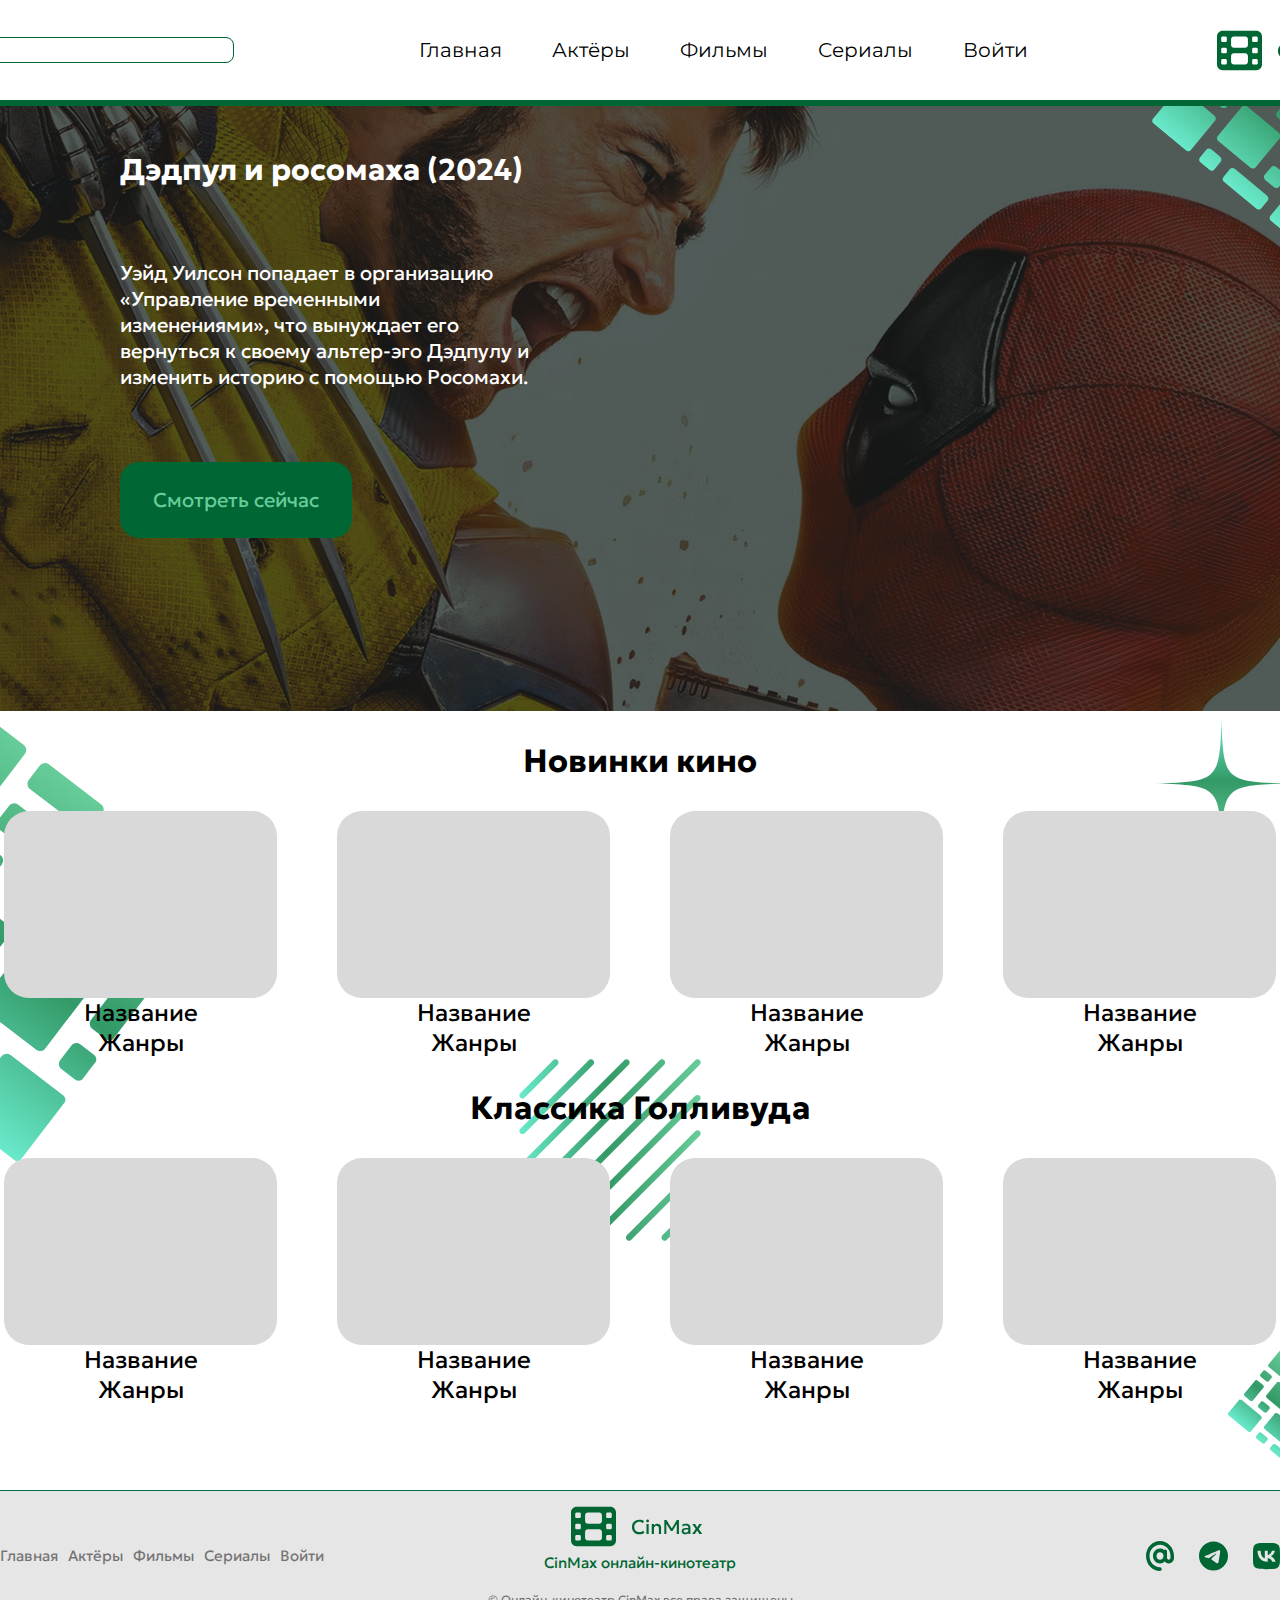
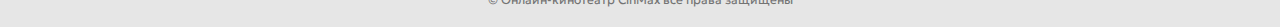
<file: index.html>
<!DOCTYPE html>
<html lang="en">
<head>
    <meta charset="UTF-8">
    <title>Title</title>
    <link rel="stylesheet" href="css/style.css">
</head>
<body>
<img src="images/index/2.svg" class="background2">
<img src="images/index/3.svg" class="background4">
<img src="images/kvadrat.svg" class="background3">
<img src="images/index/4.svg" class="background5">
<header>
    <div class="search">
        <img src="images/search.svg">
        <input class="searchinput">
    </div>
    <div class="pages">
        <a href="#">Главная</a>
        <a href="pages/akteri.html">Актёры</a>
        <a href="pages/filmi.html">Фильмы</a>
        <a href="pages/seriali.html">Сериалы</a>
        <a href="pages/voyti.html">Войти</a>
    </div>
    <img src="images/logo.svg">
</header>
<main>
    <div class="promoblock">
        <img src="images/index/1.svg" class="background1">
        <div class="arrows">
            <img src="images/arrowleft.svg" class="arrow">
            <img src="images/arrowright.svg" class="arrow">
        </div>
        <div class="promocards">
            <div class="promocard promocard1">
                <div class="promocardtext">
                    <h1>Дэдпул и росомаха (2024)</h1>
                    <p>Уэйд Уилсон попадает в организацию «Управление временными изменениями», что вынуждает его вернуться к своему альтер-эго Дэдпулу и изменить историю с помощью Росомахи.</p>
                </div>
                <div class="promocardbuttons">
                    <button class="button1">Смотреть сейчас</button>
                </div>
            </div>
            <div class="promocard promocard2">
                <div class="promocardtext">
                    <h1>Дэдпул и росомаха (2024)</h1>
                    <p>Уэйд Уилсон попаFDFDSFSFSDFSDдает в организацию «Управление временными изменениями», что вынуждает его вернуться к своему альтер-эго Дэдпулу и изменить историю с помощью Росомахи.</p>
                </div>
                <div class="promocardbuttons">
                    <button class="button1">Смотреть сейчас</button>
                </div>
            </div>
        </div>

    </div>

    <div class="novinki">
        <h1>Новинки кино</h1>
        <div class="wrapperarrows">
            <img src="images/arrow.svg" style="rotate: 180deg" class="arrow1">
            <img src="images/arrow.svg" class="arrow1">
        </div>
        <div class="wrapper" id="wrapper1">
            <div class="wrapperpage">
                <div class="card card1">
                    <div class="cardimage">

                    </div>
                    <p>Название</p>
                    <p>Жанры</p>
                </div>
                <div class="card card1">
                    <div class="cardimage">

                    </div>
                    <p>Название</p>
                    <p>Жанры</p>
                </div>
                <div class="card card1">
                    <div class="cardimage">

                    </div>
                    <p>Название</p>
                    <p>Жанры</p>
                </div>
                <div class="card card1">
                    <div class="cardimage">

                    </div>
                    <p>Название</p>
                    <p>Жанры</p>
                </div>
            </div>
            <div class="wrapperpage">
                <div class="card card1">
                    <div class="cardimage">

                    </div>
                    <p>Название</p>
                    <p>Жанры</p>
                </div>
                <div class="card card1">
                    <div class="cardimage">

                    </div>
                    <p>Название</p>
                    <p>Жанры</p>
                </div>
                <div class="card card1">
                    <div class="cardimage">

                    </div>
                    <p>Название</p>
                    <p>Жанры</p>
                </div>
                <div class="card card1">
                    <div class="cardimage">

                    </div>
                    <p>Название</p>
                    <p>Жанры</p>
                </div>
            </div>
        </div>
    </div>

    <div class="classica">
        <h1>Классика Голливуда</h1>
        <div class="wrapperarrows">
            <img src="images/arrow.svg" style="rotate: 180deg" class="arrow2">
            <img src="images/arrow.svg" class="arrow2">
        </div>
        <div class="wrapper" id="wrapper2">
            <div class="wrapperpage">
                <div class="card card2">
                    <div class="cardimage">

                    </div>
                    <p>Название</p>
                    <p>Жанры</p>
                </div>
                <div class="card card2">
                    <div class="cardimage">

                    </div>
                    <p>Название</p>
                    <p>Жанры</p>
                </div>
                <div class="card card2">
                    <div class="cardimage">

                    </div>
                    <p>Название</p>
                    <p>Жанры</p>
                </div>
                <div class="card card2">
                    <div class="cardimage">

                    </div>
                    <p>Название</p>
                    <p>Жанры</p>
                </div>
            </div>
            <div class="wrapperpage">
                <div class="card card2">
                    <div class="cardimage">

                    </div>
                    <p>Название</p>
                    <p>Жанры</p>
                </div>
                <div class="card card2">
                    <div class="cardimage">

                    </div>
                    <p>Название</p>
                    <p>Жанры</p>
                </div>
                <div class="card card2">
                    <div class="cardimage">

                    </div>
                    <p>Название</p>
                    <p>Жанры</p>
                </div>
                <div class="card card2">
                    <div class="cardimage">

                    </div>
                    <p>Название</p>
                    <p>Жанры</p>
                </div>
            </div>
        </div>
    </div>
</main>

<footer>
    <div class="footerpages">
        <a>Главная</a>
        <a>Актёры</a>
        <a>Фильмы</a>
        <a>Сериалы</a>
        <a>Войти</a>
    </div>
    <div class="logoandcopyright">
        <img src="images/logo.svg">
        <p class="cinmax">CinMax онлайн-кинотеатр</p>
        <p>© Онлайн-кинотеатр CinMax все права защищены</p>
    </div>
    <div class="socials">
        <img src="images/mail.svg">
        <img src="images/tg.svg">
        <img src="images/vk.svg">
    </div>
</footer>
</body>
<script src="scripts/slider.js"></script>
<script src="scripts/slider2.js"></script>

</html>
</file>
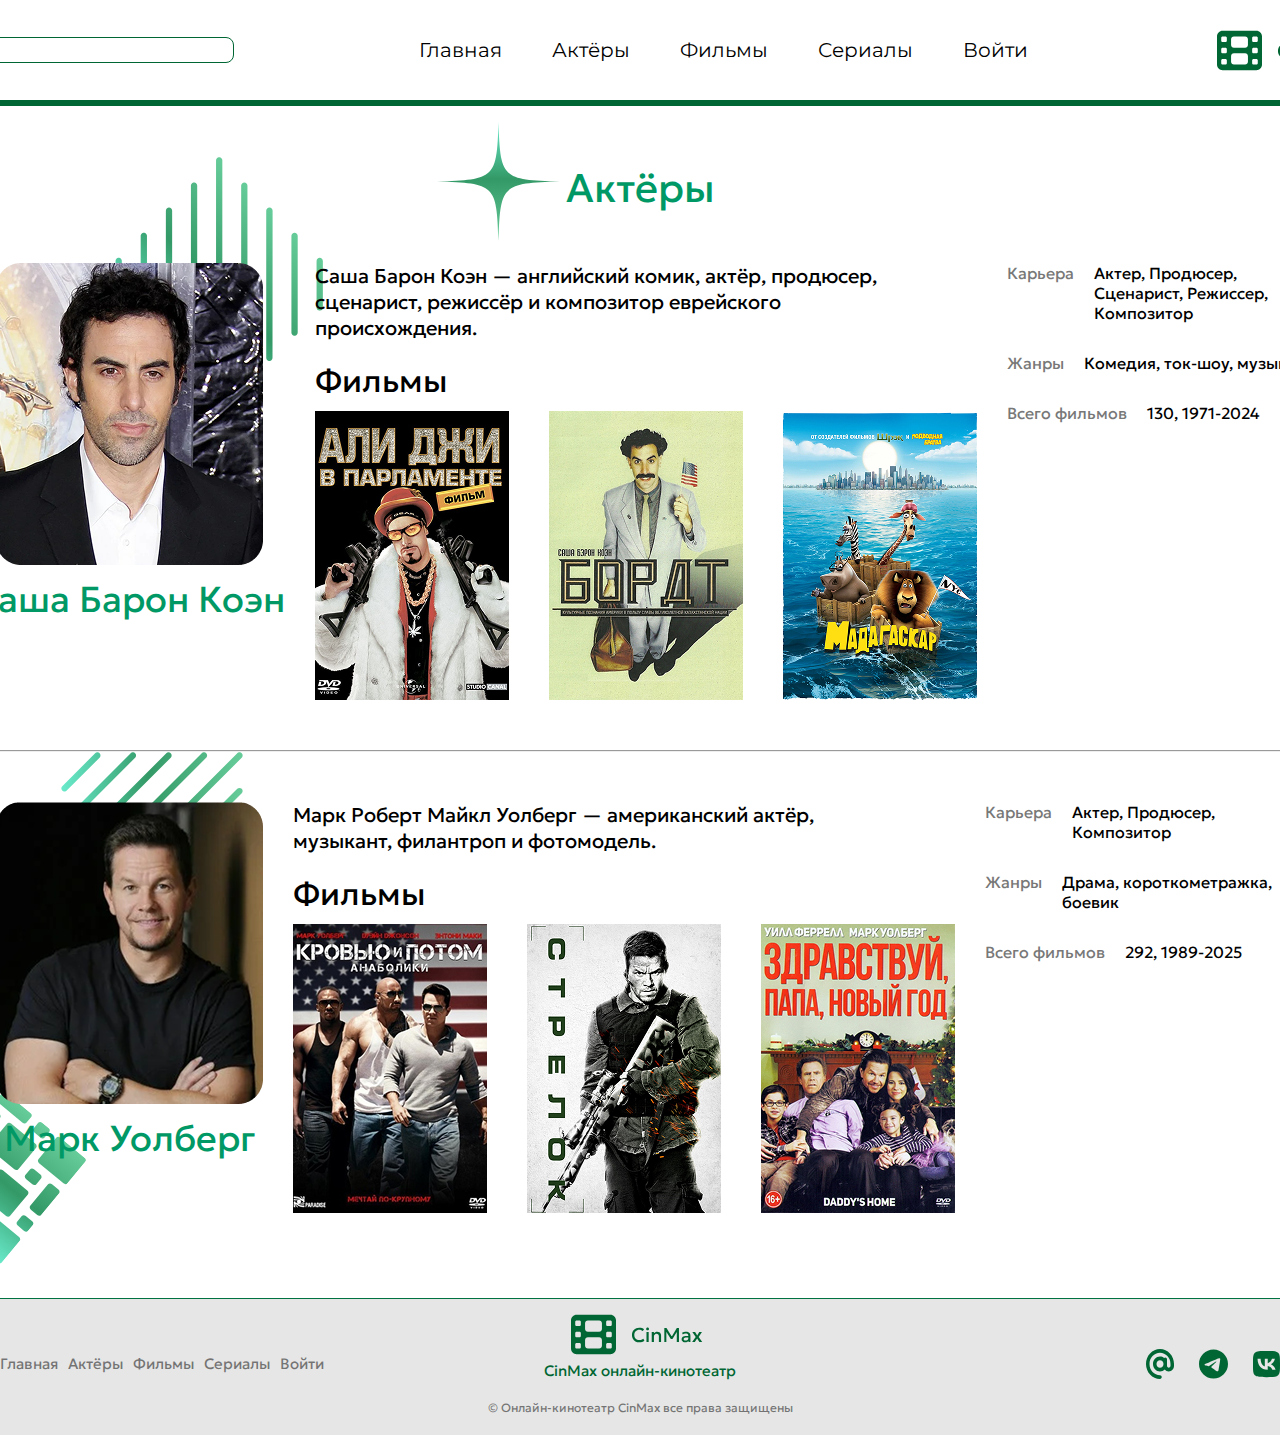
<file: pages/akteri.html>
<!DOCTYPE html>
<html lang="en">
<head>
    <meta charset="UTF-8">
    <title>Title</title>
    <link rel="stylesheet" href="../css/style.css">
</head>
<body>
<img src="../images/akteri/1.svg" class="background11">
<img src="../images/akteri/2.svg" class="background12">
<img src="../images/akteri/3.svg" class="background13">
<img src="../images/kvadrat.svg" class="background14">
<header>
    <div class="search">
        <img src="../images/search.svg">
        <input class="searchinput">
    </div>
    <div class="pages">
        <a href="../index.html">Главная</a>
        <a href="akteri.html">Актёры</a>
        <a href="filmi.html">Фильмы</a>
        <a href="seriali.html">Сериалы</a>
        <a href="voyti.html">Войти</a>
    </div>
    <img src="../images/logo.svg">
</header>
<main>
    <div class="aktericontainer">
        <h1 class=serialih1>Актёры</h1>
        <div class="akter">
            <div class="name">
                <img src="../images/akter1.png">
                <p>Саша Барон Коэн</p>
            </div>
            <div class="infa">
                <p>Саша Барон Коэн — английский комик, актёр, продюсер, сценарист, режиссёр и композитор еврейского происхождения.</p>
                <div class="filmi">
                    <p>Фильмы</p>
                    <div class="filmicontainer">
                        <img src="../images/film1.png">
                        <img src="../images/film2.png">
                        <img src="../images/film3.png">
                    </div>
                </div>
            </div>
            <div class="drugayainfa">
                <div class="miniinfa">
                    <h3>Карьера</h3>
                    <p>Актер, Продюсер, Сценарист, Режиссер, Композитор</p>
                </div>
                <div class="miniinfa">
                    <h3>Жанры</h3>
                    <p>Комедия, ток-шоу, музыка</p>
                </div>
                <div class="miniinfa">
                    <h3>Всего фильмов</h3>
                    <p>130, 1971-2024</p>
                </div>
            </div>
        </div>
        <hr>
        <div class="akter">
            <div class="name">
                <img src="../images/akter2.png">
                <p>Марк Уолберг</p>
            </div>
            <div class="infa">
                <p>Марк Роберт Майкл Уолберг — американский актёр, музыкант, филантроп и фотомодель.</p>
                <div class="filmi">
                    <p>Фильмы</p>
                    <div class="filmicontainer">
                        <img src="../images/film4.png">
                        <img src="../images/film5.png">
                        <img src="../images/film6.png">
                    </div>
                </div>
            </div>
            <div class="drugayainfa">
                <div class="miniinfa">
                    <h3>Карьера</h3>
                    <p>Актер, Продюсер, Композитор</p>
                </div>
                <div class="miniinfa">
                    <h3>Жанры</h3>
                    <p>Драма, короткометражка, боевик</p>
                </div>
                <div class="miniinfa">
                    <h3>Всего фильмов</h3>
                    <p>292, 1989-2025</p>
                </div>
            </div>
        </div>
    </div>
</main>
<footer>
    <div class="footerpages">
        <a>Главная</a>
        <a>Актёры</a>
        <a>Фильмы</a>
        <a>Сериалы</a>
        <a>Войти</a>
    </div>
    <div class="logoandcopyright">
        <img src="../images/logo.svg">
        <p class="cinmax">CinMax онлайн-кинотеатр</p>
        <p>© Онлайн-кинотеатр CinMax все права защищены</p>
    </div>
    <div class="socials">
        <img src="../images/mail.svg">
        <img src="../images/tg.svg">
        <img src="../images/vk.svg">
    </div>
</footer>
</body>
</html>
</file>
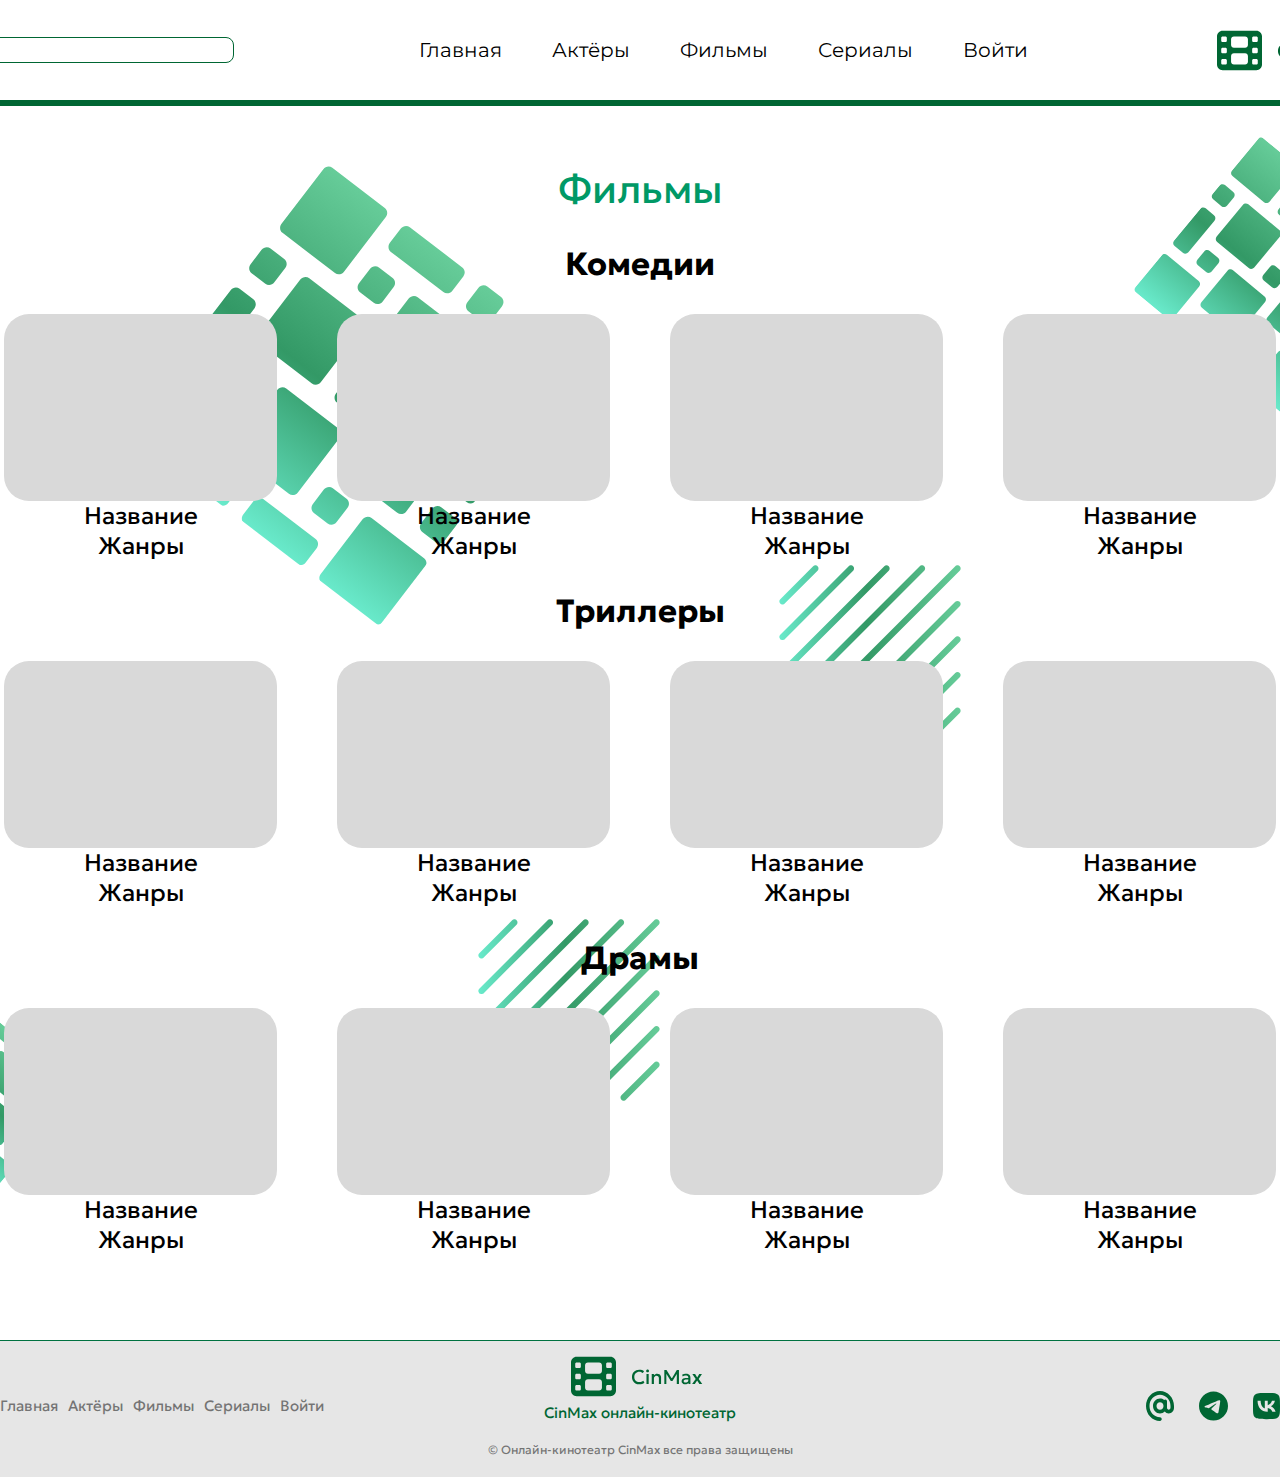
<file: pages/filmi.html>
<!DOCTYPE html>
<html lang="ru">
<head>
    <meta charset="UTF-8">
    <title>Title</title>
    <link rel="stylesheet" href="../css/style.css">
</head>
<body>
<img src="../images/sif/1.svg" class="background6">
<img src="../images/sif/2.svg" class="background7">
<img src="../images/sif/3.svg" class="background8">
<img src="../images/kvadrat.svg" class="background9">
<img src="../images/kvadrat.svg" class="background10">
<header>
    <div class="search">
        <img src="../images/search.svg">
        <input class="searchinput">
    </div>
    <div class="pages">
        <a href="../index.html">Главная</a>
        <a href="akteri.html">Актёры</a>
        <a href="filmi.html">Фильмы</a>
        <a href="seriali.html">Сериалы</a>
        <a href="voyti.html">Войти</a>
    </div>
    <img src="../images/logo.svg">
</header>
<main>
    <div class="serialicontainer">
        <h1 class="serialih1">Фильмы</h1>
        <div class="seriali">
            <h1>Комедии</h1>
            <div class="wrapperarrows">
                <img src="../images/arrow.svg" style="rotate: 180deg" class="arrow1">
                <img src="../images/arrow.svg" class="arrow1">
            </div>
            <div class="wrapper" id="wrapper1">
                <div class="wrapperpage">
                    <div class="card card1">
                        <div class="cardimage">

                        </div>
                        <p>Название</p>
                        <p>Жанры</p>
                    </div>
                    <div class="card card1">
                        <div class="cardimage">

                        </div>
                        <p>Название</p>
                        <p>Жанры</p>
                    </div>
                    <div class="card card1">
                        <div class="cardimage">

                        </div>
                        <p>Название</p>
                        <p>Жанры</p>
                    </div>
                    <div class="card card1">
                        <div class="cardimage">

                        </div>
                        <p>Название</p>
                        <p>Жанры</p>
                    </div>
                </div>
                <div class="wrapperpage">
                    <div class="card card1">
                        <div class="cardimage">

                        </div>
                        <p>Название</p>
                        <p>Жанры</p>
                    </div>
                    <div class="card card1">
                        <div class="cardimage">

                        </div>
                        <p>Название</p>
                        <p>Жанры</p>
                    </div>
                    <div class="card card1">
                        <div class="cardimage">

                        </div>
                        <p>Название</p>
                        <p>Жанры</p>
                    </div>
                    <div class="card card1">
                        <div class="cardimage">

                        </div>
                        <p>Название</p>
                        <p>Жанры</p>
                    </div>
                </div>
            </div>
        </div>
        <div class="seriali">
            <h1>Триллеры</h1>
            <div class="wrapperarrows">
                <img src="../images/arrow.svg" style="rotate: 180deg" class="arrow2">
                <img src="../images/arrow.svg" class="arrow2">
            </div>
            <div class="wrapper" id="wrapper2">
                <div class="wrapperpage">
                    <div class="card card2">
                        <div class="cardimage">

                        </div>
                        <p>Название</p>
                        <p>Жанры</p>
                    </div>
                    <div class="card card2">
                        <div class="cardimage">

                        </div>
                        <p>Название</p>
                        <p>Жанры</p>
                    </div>
                    <div class="card card2">
                        <div class="cardimage">

                        </div>
                        <p>Название</p>
                        <p>Жанры</p>
                    </div>
                    <div class="card card2">
                        <div class="cardimage">

                        </div>
                        <p>Название</p>
                        <p>Жанры</p>
                    </div>
                </div>
                <div class="wrapperpage">
                    <div class="card card2">
                        <div class="cardimage">

                        </div>
                        <p>Название</p>
                        <p>Жанры</p>
                    </div>
                    <div class="card card2">
                        <div class="cardimage">

                        </div>
                        <p>Название</p>
                        <p>Жанры</p>
                    </div>
                    <div class="card card2">
                        <div class="cardimage">

                        </div>
                        <p>Название</p>
                        <p>Жанры</p>
                    </div>
                    <div class="card card2">
                        <div class="cardimage">

                        </div>
                        <p>Название</p>
                        <p>Жанры</p>
                    </div>
                </div>
            </div>
        </div>
        <div class="seriali">
            <h1>Драмы</h1>
            <div class="wrapperarrows">
                <img src="../images/arrow.svg" style="rotate: 180deg" class="arrow3">
                <img src="../images/arrow.svg" class="arrow3">
            </div>
            <div class="wrapper" id="wrapper3">
                <div class="wrapperpage">
                    <div class="card card3">
                        <div class="cardimage">

                        </div>
                        <p>Название</p>
                        <p>Жанры</p>
                    </div>
                    <div class="card card3">
                        <div class="cardimage">

                        </div>
                        <p>Название</p>
                        <p>Жанры</p>
                    </div>
                    <div class="card card3">
                        <div class="cardimage">

                        </div>
                        <p>Название</p>
                        <p>Жанры</p>
                    </div>
                    <div class="card card3">
                        <div class="cardimage">

                        </div>
                        <p>Название</p>
                        <p>Жанры</p>
                    </div>
                </div>
                <div class="wrapperpage">
                    <div class="card card3">
                        <div class="cardimage">

                        </div>
                        <p>Название</p>
                        <p>Жанры</p>
                    </div>
                    <div class="card card3">
                        <div class="cardimage">

                        </div>
                        <p>Название</p>
                        <p>Жанры</p>
                    </div>
                    <div class="card card3">
                        <div class="cardimage">

                        </div>
                        <p>Название</p>
                        <p>Жанры</p>
                    </div>
                    <div class="card card3">
                        <div class="cardimage">

                        </div>
                        <p>Название</p>
                        <p>Жанры</p>
                    </div>
                </div>
            </div>
        </div>
    </div>
</main>
<footer>
    <div class="footerpages">
        <a>Главная</a>
        <a>Актёры</a>
        <a>Фильмы</a>
        <a>Сериалы</a>
        <a>Войти</a>
    </div>
    <div class="logoandcopyright">
        <img src="../images/logo.svg">
        <p class="cinmax">CinMax онлайн-кинотеатр</p>
        <p>© Онлайн-кинотеатр CinMax все права защищены</p>
    </div>
    <div class="socials">
        <img src="../images/mail.svg">
        <img src="../images/tg.svg">
        <img src="../images/vk.svg">
    </div>
</footer>
</body>
<script src="../scripts/slider2.js"></script>
</html>
</file>
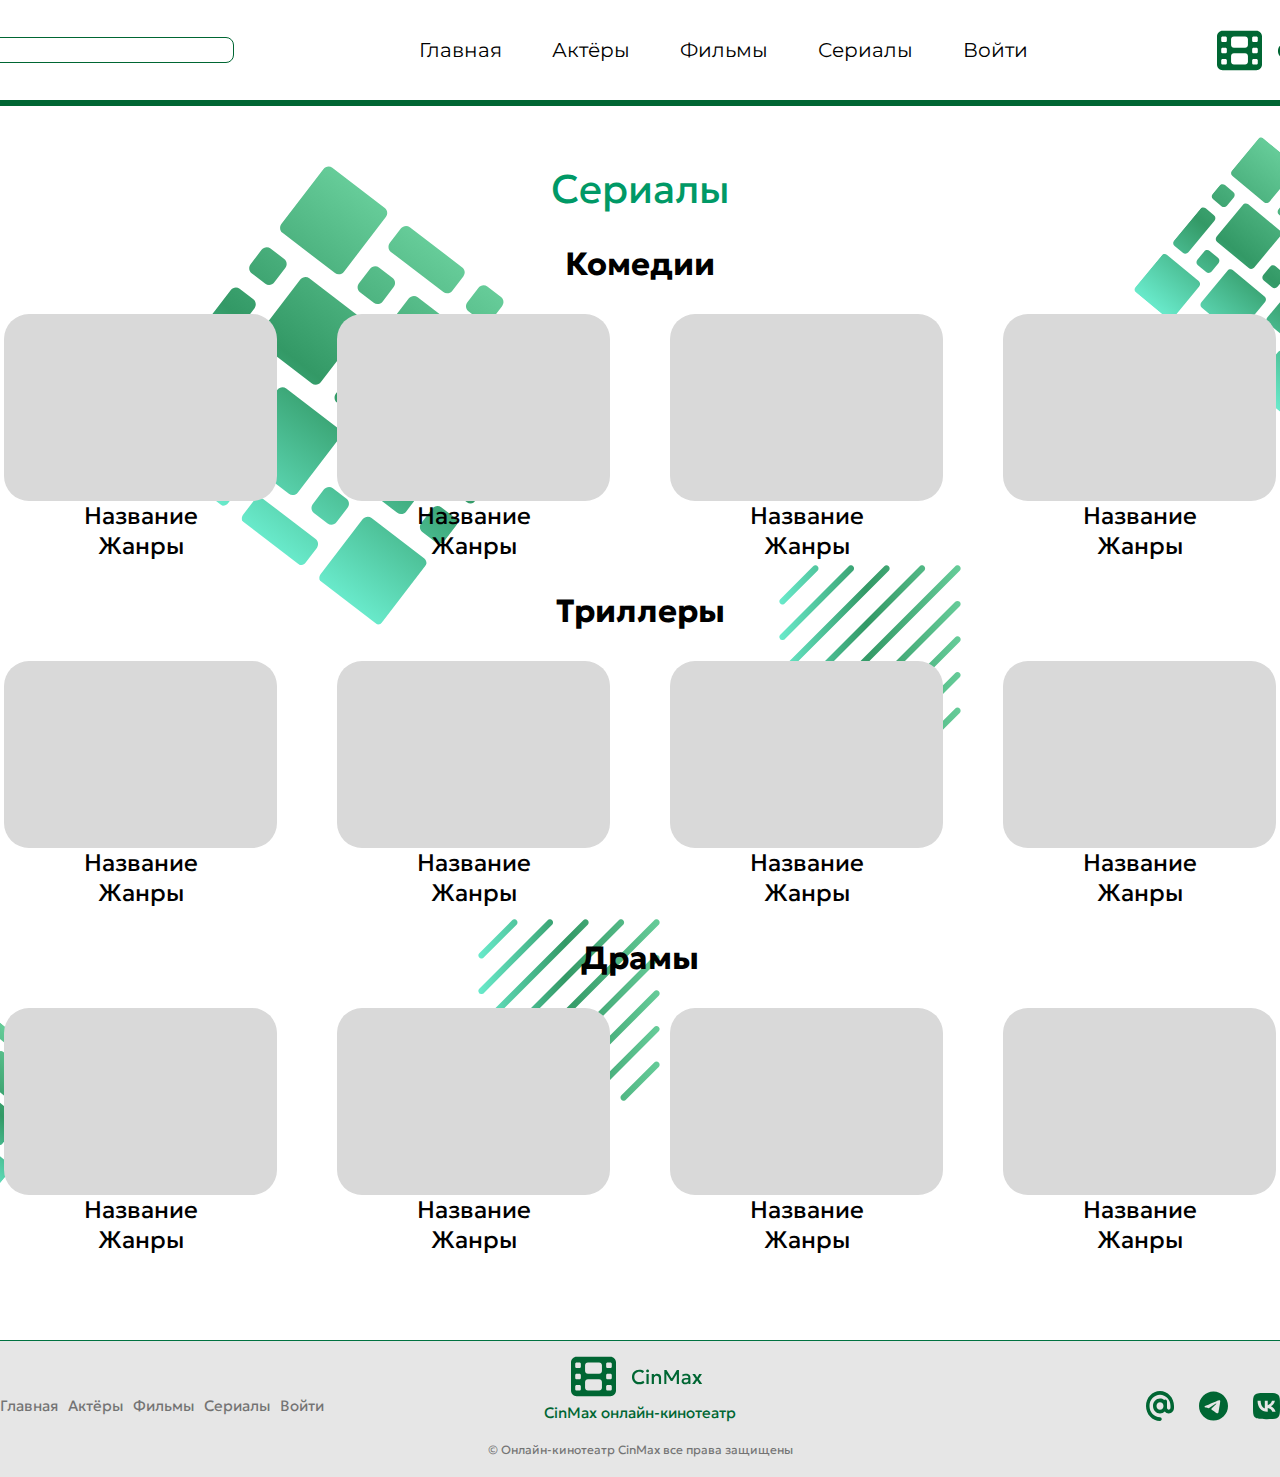
<file: pages/seriali.html>
<!DOCTYPE html>
<html lang="ru">
<head>
    <meta charset="UTF-8">
    <title>Title</title>
    <link rel="stylesheet" href="../css/style.css">
</head>
<body>
<img src="../images/sif/1.svg" class="background6">
<img src="../images/sif/2.svg" class="background7">
<img src="../images/sif/3.svg" class="background8">
<img src="../images/kvadrat.svg" class="background9">
<img src="../images/kvadrat.svg" class="background10">
<header>
    <div class="search">
        <img src="../images/search.svg">
        <input class="searchinput">
    </div>
    <div class="pages">
        <a href="../index.html">Главная</a>
        <a href="akteri.html">Актёры</a>
        <a href="filmi.html">Фильмы</a>
        <a href="seriali.html">Сериалы</a>
        <a href="voyti.html">Войти</a>
    </div>
    <img src="../images/logo.svg">
</header>
<main>
    <div class="serialicontainer">
        <h1 class="serialih1">Сериалы</h1>
        <div class="seriali">
            <h1>Комедии</h1>
            <div class="wrapperarrows">
                <img src="../images/arrow.svg" style="rotate: 180deg" class="arrow1">
                <img src="../images/arrow.svg" class="arrow1">
            </div>
            <div class="wrapper" id="wrapper1">
                <div class="wrapperpage">
                    <div class="card card1">
                        <div class="cardimage">

                        </div>
                        <p>Название</p>
                        <p>Жанры</p>
                    </div>
                    <div class="card card1">
                        <div class="cardimage">

                        </div>
                        <p>Название</p>
                        <p>Жанры</p>
                    </div>
                    <div class="card card1">
                        <div class="cardimage">

                        </div>
                        <p>Название</p>
                        <p>Жанры</p>
                    </div>
                    <div class="card card1">
                        <div class="cardimage">

                        </div>
                        <p>Название</p>
                        <p>Жанры</p>
                    </div>
                </div>
                <div class="wrapperpage">
                    <div class="card card1">
                        <div class="cardimage">

                        </div>
                        <p>Название</p>
                        <p>Жанры</p>
                    </div>
                    <div class="card card1">
                        <div class="cardimage">

                        </div>
                        <p>Название</p>
                        <p>Жанры</p>
                    </div>
                    <div class="card card1">
                        <div class="cardimage">

                        </div>
                        <p>Название</p>
                        <p>Жанры</p>
                    </div>
                    <div class="card card1">
                        <div class="cardimage">

                        </div>
                        <p>Название</p>
                        <p>Жанры</p>
                    </div>
                </div>
            </div>
        </div>
        <div class="seriali">
            <h1>Триллеры</h1>
            <div class="wrapperarrows">
                <img src="../images/arrow.svg" style="rotate: 180deg" class="arrow2">
                <img src="../images/arrow.svg" class="arrow2">
            </div>
            <div class="wrapper" id="wrapper2">
                <div class="wrapperpage">
                    <div class="card card2">
                        <div class="cardimage">

                        </div>
                        <p>Название</p>
                        <p>Жанры</p>
                    </div>
                    <div class="card card2">
                        <div class="cardimage">

                        </div>
                        <p>Название</p>
                        <p>Жанры</p>
                    </div>
                    <div class="card card2">
                        <div class="cardimage">

                        </div>
                        <p>Название</p>
                        <p>Жанры</p>
                    </div>
                    <div class="card card2">
                        <div class="cardimage">

                        </div>
                        <p>Название</p>
                        <p>Жанры</p>
                    </div>
                </div>
                <div class="wrapperpage">
                    <div class="card card2">
                        <div class="cardimage">

                        </div>
                        <p>Название</p>
                        <p>Жанры</p>
                    </div>
                    <div class="card card2">
                        <div class="cardimage">

                        </div>
                        <p>Название</p>
                        <p>Жанры</p>
                    </div>
                    <div class="card card2">
                        <div class="cardimage">

                        </div>
                        <p>Название</p>
                        <p>Жанры</p>
                    </div>
                    <div class="card card2">
                        <div class="cardimage">

                        </div>
                        <p>Название</p>
                        <p>Жанры</p>
                    </div>
                </div>
            </div>
        </div>
        <div class="seriali">
            <h1>Драмы</h1>
            <div class="wrapperarrows">
                <img src="../images/arrow.svg" style="rotate: 180deg" class="arrow3">
                <img src="../images/arrow.svg" class="arrow3">
            </div>
            <div class="wrapper" id="wrapper3">
                <div class="wrapperpage">
                    <div class="card card3">
                        <div class="cardimage">

                        </div>
                        <p>Название</p>
                        <p>Жанры</p>
                    </div>
                    <div class="card card3">
                        <div class="cardimage">

                        </div>
                        <p>Название</p>
                        <p>Жанры</p>
                    </div>
                    <div class="card card3">
                        <div class="cardimage">

                        </div>
                        <p>Название</p>
                        <p>Жанры</p>
                    </div>
                    <div class="card card3">
                        <div class="cardimage">

                        </div>
                        <p>Название</p>
                        <p>Жанры</p>
                    </div>
                </div>
                <div class="wrapperpage">
                    <div class="card card3">
                        <div class="cardimage">

                        </div>
                        <p>Название</p>
                        <p>Жанры</p>
                    </div>
                    <div class="card card3">
                        <div class="cardimage">

                        </div>
                        <p>Название</p>
                        <p>Жанры</p>
                    </div>
                    <div class="card card3">
                        <div class="cardimage">

                        </div>
                        <p>Название</p>
                        <p>Жанры</p>
                    </div>
                    <div class="card card3">
                        <div class="cardimage">

                        </div>
                        <p>Название</p>
                        <p>Жанры</p>
                    </div>
                </div>
            </div>
        </div>
    </div>
</main>
<footer>
    <div class="footerpages">
        <a>Главная</a>
        <a>Актёры</a>
        <a>Фильмы</a>
        <a>Сериалы</a>
        <a>Войти</a>
    </div>
    <div class="logoandcopyright">
        <img src="../images/logo.svg">
        <p class="cinmax">CinMax онлайн-кинотеатр</p>
        <p>© Онлайн-кинотеатр CinMax все права защищены</p>
    </div>
    <div class="socials">
        <img src="../images/mail.svg">
        <img src="../images/tg.svg">
        <img src="../images/vk.svg">
    </div>
</footer>
</body>
<script src="../scripts/slider2.js"></script>
</html>
</file>
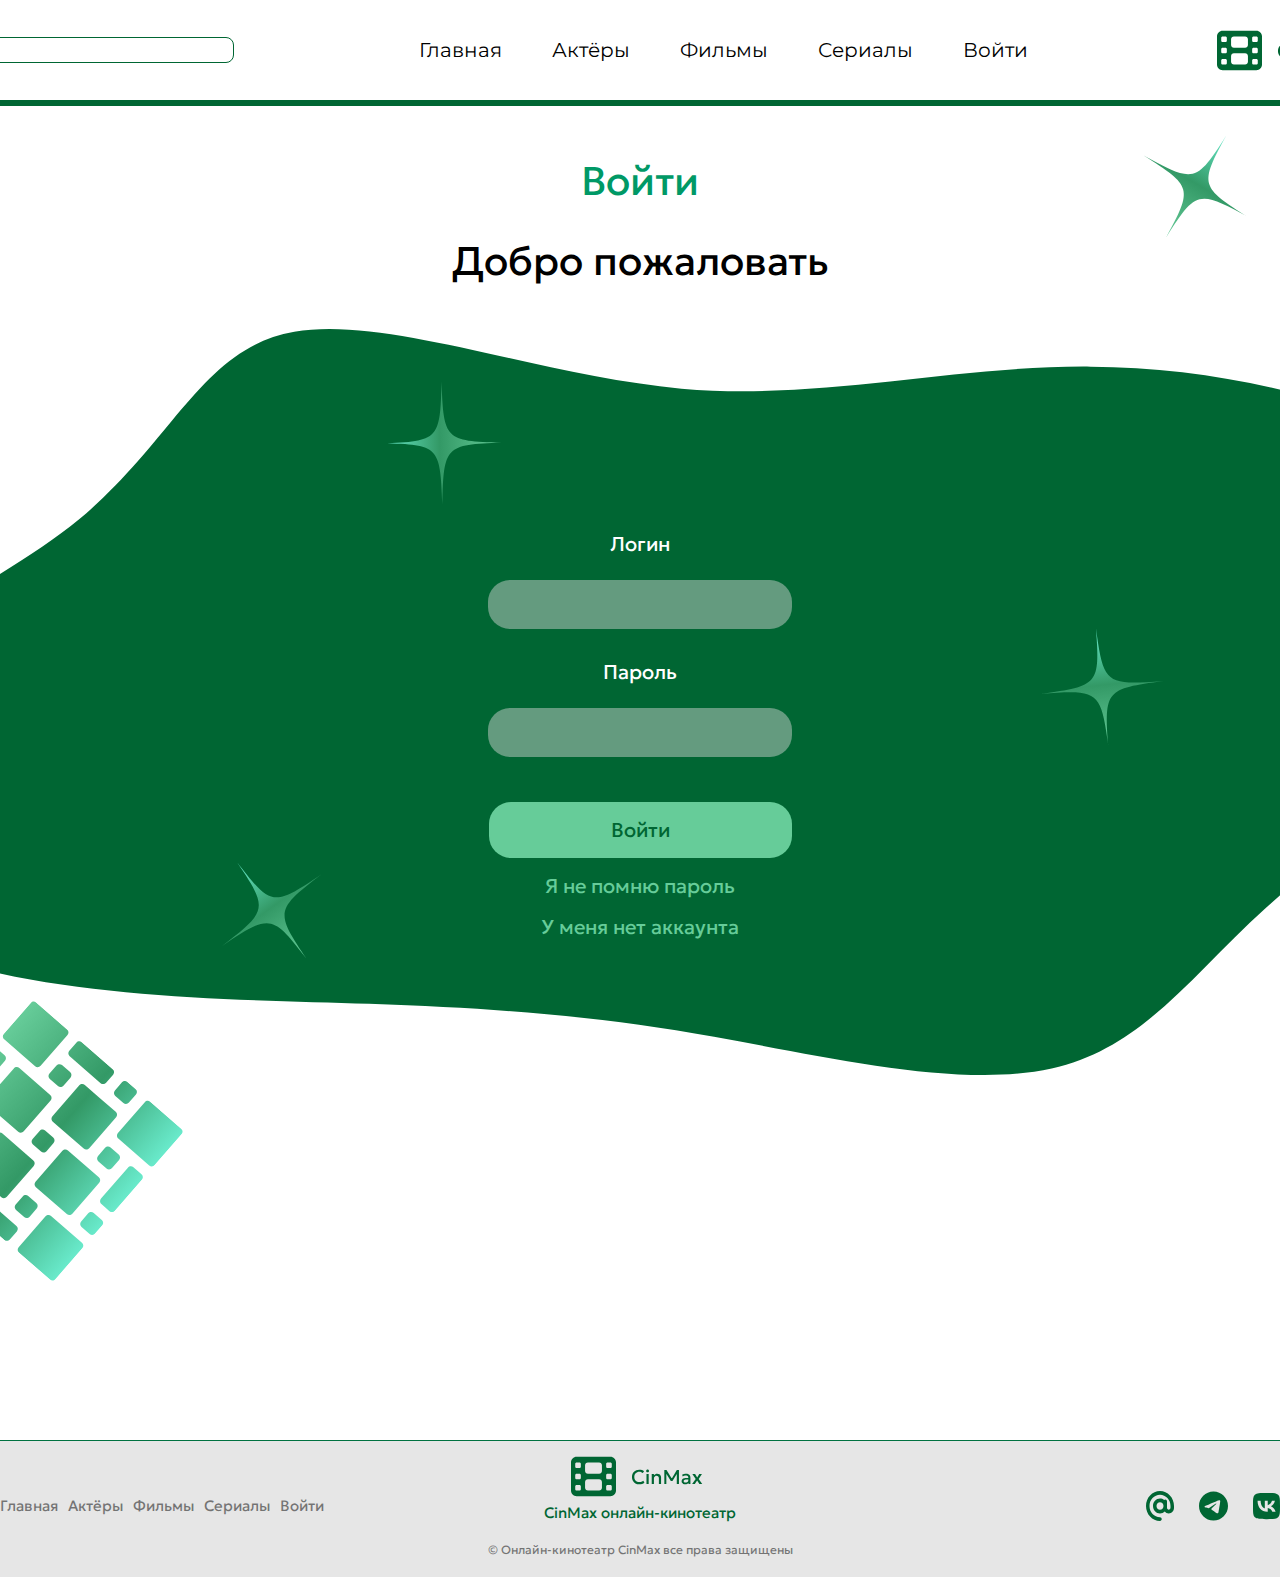
<file: pages/voyti.html>
<!DOCTYPE html>
<html lang="en">
<head>
    <meta charset="UTF-8">
    <title>Title</title>
    <link rel="stylesheet" href="../css/style.css">
</head>
<body>
<img src="../images/voyti/1.svg" class="background15">
<img src="../images/voyti/2.svg" class="background16">
<img src="../images/voyti/3.svg" class="background17">

<header>
    <div class="search">
        <img src="../images/search.svg">
        <input class="searchinput">
    </div>
    <div class="pages">
        <a href="../index.html">Главная</a>
        <a href="akteri.html">Актёры</a>
        <a href="filmi.html">Фильмы</a>
        <a href="seriali.html">Сериалы</a>
        <a href="voyti.html">Войти</a>
    </div>
    <img src="../images/logo.svg">
</header>
<main>
    <div class="voyticontainer">
        <h1 class="serialih1">Войти</h1>
        <h2>Добро пожаловать</h2>
        <div class="form">
            <div class="formelement">
                <p>Логин</p>
                <input type="text">
            </div>
            <div class="formelement">
                <p>Пароль</p>
                <input type="text">
            </div>
            <button class="vhod">Войти</button>
            <a>Я не помню пароль</a>
            <a>У меня нет аккаунта</a>
        </div>
    </div>
</main>
<footer>
    <div class="footerpages">
        <a>Главная</a>
        <a>Актёры</a>
        <a>Фильмы</a>
        <a>Сериалы</a>
        <a>Войти</a>
    </div>
    <div class="logoandcopyright">
        <img src="../images/logo.svg">
        <p class="cinmax">CinMax онлайн-кинотеатр</p>
        <p>© Онлайн-кинотеатр CinMax все права защищены</p>
    </div>
    <div class="socials">
        <img src="../images/mail.svg">
        <img src="../images/tg.svg">
        <img src="../images/vk.svg">
    </div>
</footer>
</body>
</html>
</file>
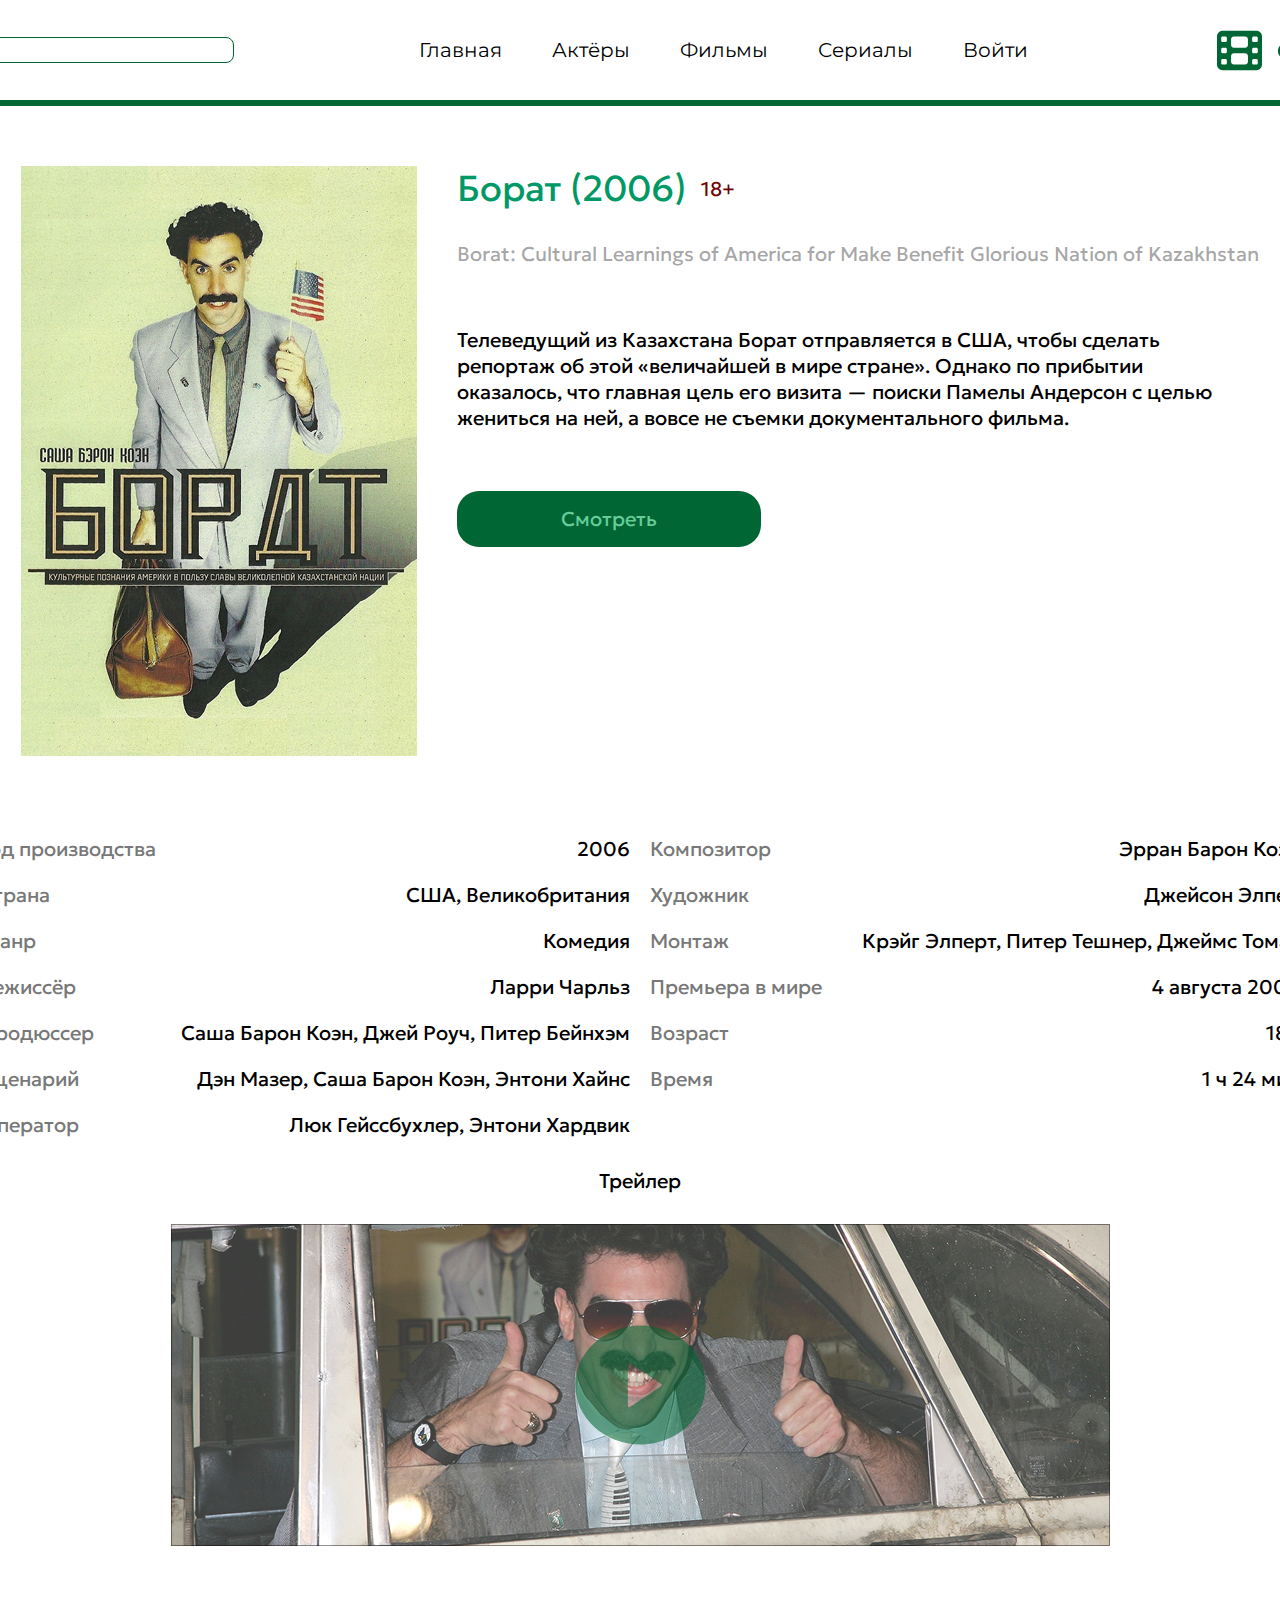
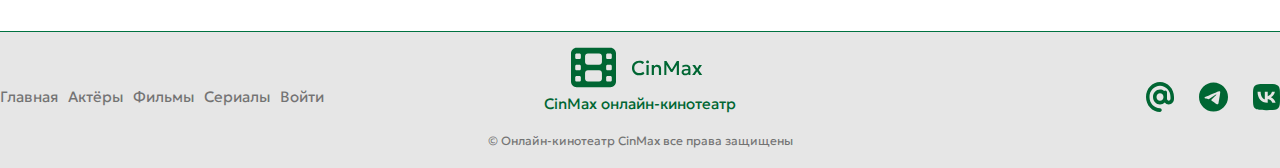
<file: pages/filmi/borat.html>
<!DOCTYPE html>
<html lang="en">
<head>
    <meta charset="UTF-8">
    <title>Title</title>
    <link rel="stylesheet" href="../../css/style.css">
</head>
<body>
<header>
    <div class="search">
        <img src="../../images/search.svg">
        <input class="searchinput">
    </div>
    <div class="pages">
        <a href="../../index.html">Главная</a>
        <a href="../akteri.html">Актёры</a>
        <a href="../filmi.html">Фильмы</a>
        <a href="../seriali.html">Сериалы</a>
        <a href="../voyti.html">Войти</a>
    </div>
    <img src="../../images/logo.svg">
</header>
<main>
    <div class="filmcontainer">
        <div class="maininfo">
            <img src="../../images/borat.png">
            <div class="textblock">
                <div class="nazvanie">
                    <h1>Борат (2006)</h1>
                    <p>18+</p>
                </div>
                <h2>Borat: Cultural Learnings of America for Make Benefit Glorious Nation of Kazakhstan</h2>
                <p>Телеведущий из Казахстана Борат отправляется в США, чтобы сделать репортаж об этой «величайшей в мире стране». Однако по прибытии оказалось, что главная цель его визита — поиски Памелы Андерсон с целью жениться на ней, а вовсе не съемки документального фильма.</p>
                <button class="smotret">Смотреть</button>
            </div>
        </div>

        <div class="fullinfo">
            <div class="infoelement">
                <h2>Год производства</h2>
                <p>2006</p>
            </div>
            <div class="infoelement">
                <h2>Композитор</h2>
                <p>Эрран Барон Коэн</p>
            </div>
            <div class="infoelement">
                <h2>Страна</h2>
                <p>США, Великобритания</p>
            </div>
            <div class="infoelement">
                <h2>Художник</h2>
                <p>Джейсон Элпер</p>
            </div>
            <div class="infoelement">
                <h2>Жанр</h2>
                <p>Комедия</p>
            </div>
            <div class="infoelement">
                <h2>Монтаж</h2>
                <p>Крэйг Элперт, Питер Тешнер, Джеймс Томас</p>
            </div>
            <div class="infoelement">
                <h2>Режиссёр</h2>
                <p>Ларри Чарльз</p>
            </div>
            <div class="infoelement">
                <h2>Премьера в мире</h2>
                <p>4 августа 2006</p>
            </div>
            <div class="infoelement">
                <h2>Продюссер</h2>
                <p>Саша Барон Коэн, Джей Роуч, Питер Бейнхэм</p>
            </div>
            <div class="infoelement">
                <h2>Возраст</h2>
                <p class="vozrast">18+</p>
            </div>
            <div class="infoelement">
                <h2>Сценарий</h2>
                <p>Дэн Мазер, Саша Барон Коэн, Энтони Хайнс</p>
            </div>
            <div class="infoelement">
                <h2>Время</h2>
                <p>1 ч 24 мин</p>
            </div>
            <div class="infoelement">
                <h2>Оператор</h2>
                <p>Люк Гейссбухлер, Энтони Хардвик</p>
            </div>
            <div class="infoelement">

            </div>
        </div>
        <div class="trailer">
            <p>Трейлер</p>
            <div class="trailercontainer">
                <img src="../../images/borattrailer.png">
                <img src="../../images/play.svg" class="playbutton">
            </div>
        </div>
    </div>
</main>
<footer>
    <div class="footerpages">
        <a>Главная</a>
        <a>Актёры</a>
        <a>Фильмы</a>
        <a>Сериалы</a>
        <a>Войти</a>
    </div>
    <div class="logoandcopyright">
        <img src="../../images/logo.svg">
        <p class="cinmax">CinMax онлайн-кинотеатр</p>
        <p>© Онлайн-кинотеатр CinMax все права защищены</p>
    </div>
    <div class="socials">
        <img src="../../images/mail.svg">
        <img src="../../images/tg.svg">
        <img src="../../images/vk.svg">
    </div>
</footer>
</body>
</html>
</file>
<file: css/style.css>
@font-face {
    font-family: Montserrat;
    src: url("Montserrat/Montserrat.ttf");
}
@font-face {
    font-family: Geologica;
    src: url("Geologica/Geologica.ttf");
}
*, html {
    margin: unset;
}
body {
    display: flex;
    align-items: center;
    flex-direction: column;
}
a,p,h1,h2,h3,input,button {
    font-family: Geologica, serif;
}
a {
    text-decoration: none;
    color: unset;
}
header {
    display: flex;
    height: 100px;
    align-items: center;
    justify-content: space-between;
    padding: 0 20px;
    width: 1440px;
    border-bottom: 6px solid #006633;
}
.search {
    display: flex;
    gap: 5px;
}
.searchinput {
    width: 283px;
    height: 22px;
    border: 1px solid #006633;
    border-radius: 8px;
    font-weight: 400;
    font-size: 20px;
    font-family: Montserrat, serif;
}
.pages {
    display: flex;
    gap: 50px;
}
.pages a {
    font-weight: 400;
    font-size: 20px;
    font-family: Montserrat, serif;
}
.promoblock {
    max-width: 1440px;
    height: 605px;
    display: flex;
}
.arrows {
    display: flex;
    position: absolute;
    width: 1440px;
    justify-content: space-between;
    margin-top: 263.5px;
    z-index: 10;
}
.promocard {
    background: url("../images/dedroso.png");
    padding: 45px 200px;
    color: #FFFFFF;
    width: 1440px;
    flex-shrink: 0;
    transition: 0.5s;
}
.promocards {
    display: flex;
    overflow: hidden;
    max-width: 1440px;
}
.promocardtext h1 {
    font-size: 30px;
}
.promocardtext p {
    font-size: 20px;
    max-width: 410px;
    margin-top: 72px;
}
.promocardbuttons {
    display: flex;
    gap: 25px;
    margin-top: 72px;
}
.button1 {
    background: #006633;
    padding: 25px 33px;
    font-size: 20px;
    color: #66CC99;
    border: none;
    border-radius: 19px;
    transition: 0.2s;
}
.button1:hover {
    background: #66CC99;
    color: #006633;
}

.novinki {
    margin-top: 30px;
    display: flex;
    flex-direction: column;
    align-items: center;
    gap: 30px;
}
.wrapper {
    display: flex;
    max-width: 1272px;

    padding: 0;
    overflow: hidden;
}
.wrapperpage {
    display: flex;
    gap: 60px;
}
.card {
    display: flex;
    flex-direction: column;
    align-items: center;
    font-size: 24px;
    font-weight: 400;
    z-index: 1;
    transition: 0.5s;
}
.cardimage {
    width: 273px;
    height: 187px;
    background: #D9D9D9;
    border-radius: 25px;
    overflow: hidden;
}
.cardimage img {
    width: 273px;
    height: 187px;
}
.wrapperarrows {
    position: absolute;
    width: 1440px;
    justify-content: space-between;
    display: flex;
    padding-top: 130px;
    z-index: 10;
}
.classica {
    margin-top: 30px;
    display: flex;
    flex-direction: column;
    align-items: center;
    gap: 30px;
}
footer {
    margin-top: 85px;
    display: flex;
    justify-content: space-between;
    padding: 13px 30px 20px;
    background: rgba(11, 11, 11, 0.1);
    border-top: 1px solid #007241;
    max-width: 1860px;
    width: 100%;
    align-items: center;
}
.footerpages {
    display: flex;
    gap: 10px;
    font-size: 15px;
    width: 329px;
    color: rgba(0, 0, 0, 0.5);
}
.logoandcopyright {
    display: flex;
    flex-direction: column;
    gap: 5px;
    align-items: center;
    font-size: 12px;
    color: rgba(0, 0, 0, 0.5);
}
.cinmax {
    color: #006633;
    font-size: 15px;
    margin-bottom: 15px;
}
.socials {
    display: flex;
    gap: 25px;
    justify-content: flex-end;
    width: 329px;
}
.socials img {
    max-width: 30px;
    max-height: 30px;
}
.background1 {
    position: absolute;
    padding-left: 1230px;
}
.background2 {
    position: absolute;
    top: 700px;
    left: 0;
    z-index: -1;
}
.background3 {
    position: absolute;
    top: 1050px;
    right: 570px;
    z-index: -1;
}
.background4 {
    position: absolute;
    right: 0;
    top: 720px;
    z-index: -1;
}
.background5 {
    position: absolute;
    right: 0;
    top: 1350px;
    z-index: -1;
}
.serialicontainer {
    display: flex;
    width: 1440px;
    flex-direction: column;
    align-items: center;
    margin-top: 58px;
}
.serialih1 {
    font-size: 40px;
    color: #009966;
    font-weight: 400;
}
.seriali {
    margin-top: 30px;
    display: flex;
    flex-direction: column;
    align-items: center;
    gap: 30px;
}
.background6 {
    position: absolute;
    z-index: -1;
    top: 163px;
    left: 123px;
}
.background7 {
    position: absolute;
    z-index: -1;
    right: 0;
    top: 136px;
}
.background8 {
    position: absolute;
    z-index: -1;
    top: 989px;
    left: 0;
}
.background9 {
    position: absolute;
    z-index: -1;
    top: 556px;
    right: 310px;
}
.background10 {
    position: absolute;
    z-index: -1;
    top: 910px;
    right: 611px;
}
.aktericontainer {
    margin-top: 57px;
    display: flex;
    flex-direction: column;
    align-items: center;
    gap: 50px;
}
.akter {
    display: flex;
    justify-content: space-between;
    gap: 30px;
}
.name {
    display: flex;
    flex-direction: column;
    align-items: center;
    color: #009966;
    font-size: 36px;
    gap: 12px;
}
.infa {
    display: flex;
    flex-direction: column;
    gap: 20px;
    font-size: 20px;
    font-weight: 400;
}
hr {
    width: 1440px;
    background: #007241;
}
.infa p {
    max-width: 580px;
}
.filmi {
    display: flex;
    flex-direction: column;
    gap: 10px;
}
.filmi p {
    font-size: 32px;
    font-weight: 400;
}
.filmicontainer {
    display: flex;
    gap: 40px;
}
.drugayainfa {
    display: flex;
    flex-direction: column;
    gap: 30px;
}
.miniinfa {
    width: 300px;
    display: flex;
    gap: 20px;
}
.miniinfa h3 {
    color: #787878;
    font-size: 16px;
    font-weight: 400;
}
.miniinfa p {
    font-size: 16px;
    font-weight: 400;
}
.background11 {
    position: absolute;
    z-index: -1;
    left: 437px;
    top: 122px;
}
.background12 {
    position: absolute;
    z-index: -1;
    top: 157px;
    left: 115px;
}
.background13 {
    position: absolute;
    z-index: -1;
    top: 1061px;
    left: 0;
}
.background14 {
    position: absolute;
    z-index: -1;
    top: 743px;
    left: 52px;
}
.voyticontainer {
    margin-top: 50px;
    display: flex;
    flex-direction: column;
    align-items: center;
    gap: 30px;

}
.voyticontainer h2 {
    font-size: 40px;
    font-weight: 400;
}
.form {
    display: flex;
    gap: 15px;
    flex-direction: column;
    align-items: center;
    margin-top: 200px;
    margin-bottom: 415px;
}
.formelement {
    display: flex;
    gap: 23px;
    flex-direction: column;
    align-items: center;
    margin-top: 15px;
}
.formelement p {
    font-size: 20px;
    color: #FFFFFF;
}
.formelement input {
    width: 294px;
    height: 39px;
    background: rgba(217, 217, 217, 0.46);
    border: none;
    border-radius: 22px;
    font-size: 22px;
    font-weight: 400;
    padding: 5px;
    color: #FFFFFF;
}
.vhod {
    margin-top: 30px;
    font-size: 20px;
    font-weight: 400;
    color: #006633;
    padding: 15px 122px;
    border-radius: 22px;
    background: #66CC99;
    border: none;
}
.form a {
    font-size: 20px;
    font-weight: 400;
    color: #66CC99;
}
.background15 {
    position: absolute;
    z-index: -1;
    top: 104px;
    right: 2px;
}
.background16 {
    position: absolute;
    z-index: -1;
    top: 1000px;
    left: 0;
}
.background17 {
    position: absolute;
    z-index: -1;
    top: 329px;
}
.filmcontainer {
    display: flex;
    margin-top: 60px;
    width: 1440px;
    align-items: center;
    flex-direction: column;
}
.maininfo {
    display: flex;
    gap: 40px;
}
.textblock {
    display: flex;
    flex-direction: column;
    gap: 30px;
}
.textblock h2 {
    color: rgba(0, 0, 0, 0.36);
    font-size: 20px;
    font-weight: 400;
}
.textblock p {
    max-width: 760px;
    font-size: 20px;
    margin-top: 30px;
}
.nazvanie {
    display: flex;
    gap: 15px;
    align-items: center;
}
.nazvanie h1 {
    color: #009966;
    font-size: 36px;
    font-weight: 400;
}
.nazvanie p {
    color: #6F0303;
    font-size: 20px;
    margin: unset;
}
.smotret {
    margin-top: 30px;
    padding: 15px 104px;
    background: #006633;
    border: none;
    border-radius: 22px;
    color: #66CC99;
    font-size: 20px;
    font-weight: 400;
    width: max-content;
}
.fullinfo {
    margin-top: 80px;
    display: flex;
    flex-wrap: wrap;
    gap: 20px;
    justify-content: center;
}
.infoelement {
    width: 650px;
    display: flex;
    justify-content: space-between;
}
.infoelement h2 {
    font-weight: 400;
    font-size: 20px;
    color: #787878;
}
.infoelement p {
    font-size: 20px;
    font-weight: 400;
}
.trailer {
    margin-top: 30px;
    display: flex;
    flex-direction: column;
    align-items: center;
    font-size: 20px;
    gap: 30px;
}
.trailercontainer {
    display: flex;
    align-items: center;
    justify-content: center;
}
.playbutton {
    position: absolute;
}
@media screen and (max-width: 1024px) {
    header {
        width: 984px;
    }
    .searchinput {
        width: 233px;
    }
    .pages a {
        font-size: 16px;
    }
    .pages {
        gap: 30px;
    }
    .promoblock {
        width: 1024px;
    }
    .background1 {
        margin-left: 831px;
        right: 0;
    }
    .cardimage {
        width: 193px;
        height: 133px;
    }
    .wrapperarrows {
        width: 1024px;
    }
    .wrapper {
        max-width: 907px;
    }
    .wrapperpage {
        gap: 45px;
    }
    .background5 {
        top: 1250px;
    }
    .promocard {
        padding: 45px 100px;
        width: 1024px;
    }
    .arrows {
        width: 1024px;
    }
    .filmicontainer img {
        width: 120px;
        height: 170px;
    }
    .filmicontainer {
        gap: 20px;
    }
    .infa p {
        max-width: 400px;
    }
    .infa {
        font-size: 16px;
    }
    .name img {
        width: 200px;
        height: 230px;
    }
    .name {
        font-size: 24px;
    }
    .promocards {
        max-width: 1024px;
    }
    .background11 {
        left: 800px;
    }
    .background12 {
        left: 27px;
    }
    .background13 {
        top: 800px
    }
    .background14 {
        top: 630px
    }
    .serialicontainer {
        width: 1024px;
    }
    .background6 {
        scale: 0.7;
        left: 80px;
    }
    .background8 {
        top: 880px;
    }
    .background10 {
        top: 870px
    }
    .filmcontainer {
        width: 1024px;
    }
    .textblock p {
        font-size: 16px;
        max-width: 600px;
    }
    .infoelement {
        width: 500px;
    }
    .infoelement p {
        font-size: 16px;
        max-width: 303px;
    }
    .fullinfo {
        gap: 24px;
    }
}
@media screen and (max-width: 420px) {
    header {
        width: 410px;
        padding: 0 5px;
        height: 54px;
    }
    .searchinput {
        width: 50px;
    }
    .pages a {
        font-size: 8px;
    }
    .pages {
        gap: 10px;
    }
    header img {
        width: 75px;
        height: 19px;
    }
    .search img {
        width: 20px;
        height: 20px;
    }
    .search {
        align-items: center;
    }
    .promocard {
        width: 420px;
        padding: 20px;
        height: 235px;

    }
    .promocardtext {
        font-size: 15px;
    }
    .promocardbuttons {
        margin-top: 10px;
    }
    .promocardtext p {
        margin-top: 50px;
        font-size: 12px;
        max-width: 277px;
    }
    .promoblock {
        width: 420px;
    }
    .cardimage {
        width: 77px;
        height: 53px;
        border-radius: 12px;
    }
    .card {
        font-size: 12px;
    }
    .wrapper {
        max-width: 353px;
        padding: 0;
    }
    .wrapperpage {
        gap: 15px;
    }
    .classica {
        font-size: 13px;
    }
    .novinki {
        font-size: 13px;
    }
    .arrows {
        display: none;
    }
    .background1 {
        display: none;
    }
    .background2 {
        width: 100px;
        height: 250px;
    }
    .wrapperarrows {
        width: 420px;
        padding-top: 80px;
    }
    .wrapperarrows img {
        width: 20px;
        height: 20px;
    }
    footer {
        flex-direction: column;
        gap: 10px;
    }
    .footerpages {
        flex-direction: column;
        align-items: center;
    }
    .socials {
        justify-content: center;
    }
    .background5 {
        display: none;
    }
    .background4 {
        scale: 0.3;
        top: 650px;
    }
    .infa p {
        max-width: 350px;

    }
    .infa {
        font-size: 10px;
    }
    .filmicontainer img {
        width: 50px;
        height: 80px;
    }
    .filmicontainer {
        gap: 5px;
    }
    .filmi p {
        font-size: 16px;
    }
    .filmi {
        align-items: center;
    }
    .akter {
        flex-direction: column;
        align-items: center;
    }
    .promocards {
        max-width: 420px;
    }
    .promocardtext h1 {
        font-size: 15px;
    }
    .button1 {
        font-size: 10px;
        padding: 15px 5px;
        height: max-content;
    }
    .background6 {
        width: 150px;
        height: 160px;
    }
    .background7 {
        width: 50px;
        height: 100px;
    }
    .maininfo {

    }
    .maininfo img {
        width: 100px;
        height: 150px;
    }
    .nazvanie h1 {
        font-size: 24px;
    }
    .textblock h2 {
        font-size: 10px;
        max-width: 400px;
    }
    .textblock p {
        font-size: 8px;
        max-width: 400px;
    }
    .smotret {
        font-size: 16px;
        padding: 7px 20px;
    }
    .textblock {
        gap: 10px;
    }
    .infoelement {
        width: 200px;
    }
    .infoelement h2 {
        font-size: 8px;
    }
    .infoelement p {
        font-size: 8px;
        max-width: 130px;
    }
    .fullinfo {
        gap: 10px;
    }
    .filmcontainer {
        width: 420px;
    }
    .trailercontainer img {
        width: 400px;
        height: 200px;
    }
}
</file>
